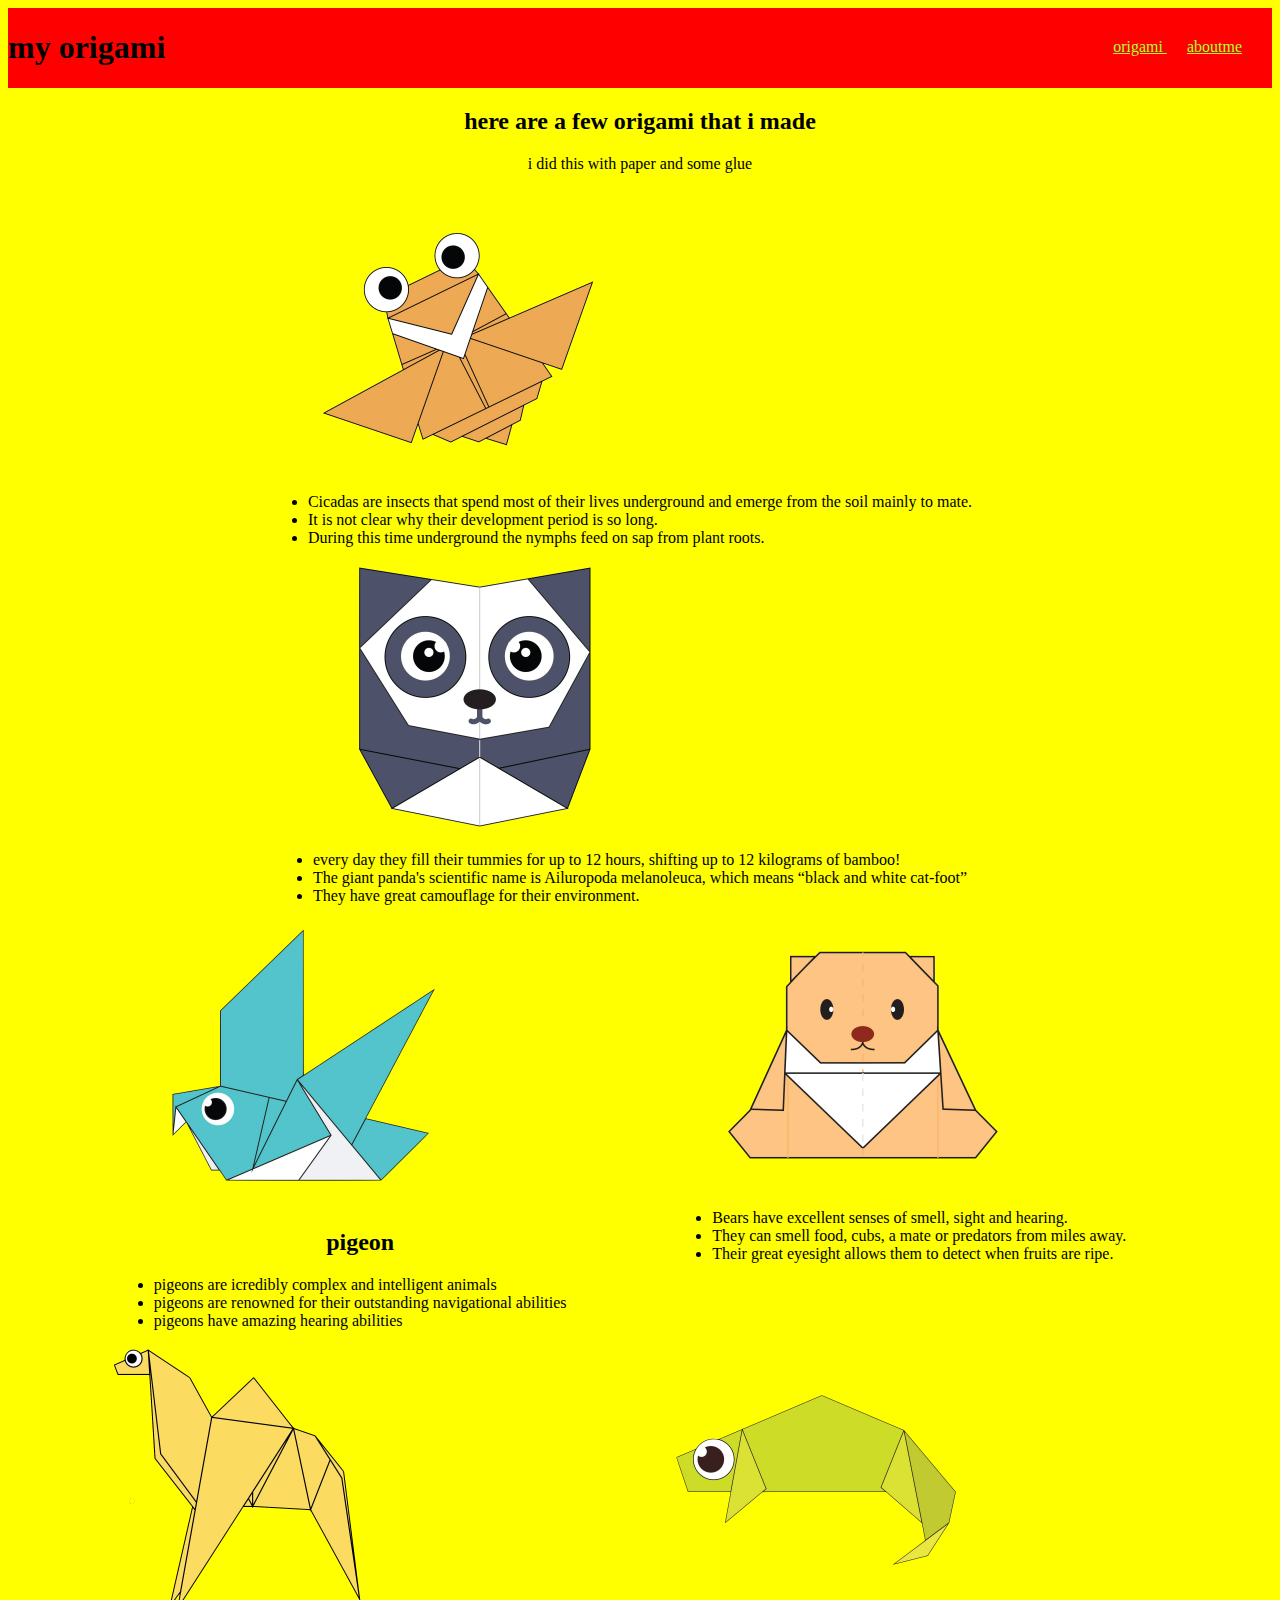
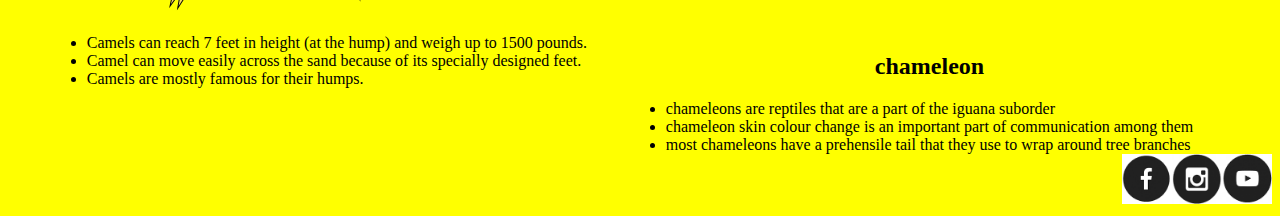
<file: index.html>
<!DOCTYPE html>
<html>
    <body style="background-color:yellow;"></body>
    <head>
        <title> my portofolio </title>
        <link rel="stylesheet" type = "text/css" href = "style.css"/>
    </head>
    <body>
        <div class = "header">
            <h1>my origami</h1>
            <div class = "menu">
            <a href = "index.html"> origami </a>
            <a href = "aboutme.html"> aboutme</a>
        </div>
        </div>
        
        <h2>here are a few origami that i made</h2>
        <p>i did this with paper and some glue</p>
        <div class = "grid">

       

       <div class = "item">
        <a href = "http://origami.me/camel/">
            <img src = "images\camel.png"width = 300, height = 300/>
        </a>
        <p>camel</p>
        <u1>
            <li>Camels can reach 7 feet in height (at the hump) and weigh up to 1500 pounds.</li>
            <li>Camel can move easily across the sand because of its specially designed feet.</li>
            <li> Camels are mostly famous for their humps.</li>
        </u1>
    </div>
    <div class = "item">
        <a href = "http://origami.me/chameleon/">
            <img src = "images\chameleon.png"width = 300, height = 300/>
        </a>
        <h2>chameleon</h2>
        <u1>
            <li>chameleons are reptiles that are a part of the iguana suborder</li>
            <li>chameleon skin colour change is an important part of communication
                 among them</l1>
            <li>most chameleons have a prehensile tail that they use to wrap around
                 tree branches</li>
        </u1> 
        
    </div>
    <div class = "item">
        <a href = "http://origami.me/pigeon/">
            <img src = "images\pigeon.png"width = 300, height = 300/>
        </a>
        <h2>pigeon</h2>
        <u1>
            <li>pigeons are icredibly complex and intelligent animals </li>
            <li>pigeons are renowned for their outstanding navigational
                 abilities</li>
            <li>pigeons have amazing hearing abilities</li>
        </u1>
    </div>
    <div class = "item">

        <a href = "http://origami.me/teddy-bear/">
            <img src = "images\teddy.png"width = 300, height = 300/>
        </a>
        <p>teddy bear</p>
        <u1>
            <li>Bears have excellent senses of smell, sight and hearing.</li>
            <li>They can smell food, cubs, a mate or predators from miles away.</l1>
            <li>Their great eyesight allows them to detect when fruits are ripe. </li>
        </u1>
    </div>
    <div class = "item">
        <a href = "http://origami.me/panda/">
            <img src = "images\panda.png"width = 300, height = 300/>
        </a>
        <p>panda</p>
        <u1>
            <li>every day they fill their tummies for up to 12 hours, shifting up to 12 kilograms of bamboo! </li>
            <li>The giant panda's scientific name is Ailuropoda melanoleuca, which means “black and white cat-foot”</l1>
            <li>They have great camouflage for their environment.</li>
        </u1>
    </div>
    <div class = "item">
        <a href = "http://origami.me/flying-cicada/">
            <img src = "images\cicada.png"width = 300, height = 300/>
        </a>
        <p>flying-cicada</p>
        <u1>
            <li>Cicadas are insects that spend most of their lives underground and emerge from the soil mainly to mate.</li>
            <li>It is not clear why their development period is so long.</l1>
            <li>During this time underground the nymphs feed on sap from plant roots.</li>
        </u1>
    </div>
    </div>  
    <div class = "footer">
        <a href = "#"><img src="Icons/fb.png" width=50 height=50 /></a>
        <a href = "#"><img src="Icons/insta.png" width=50 height=50 /></a>
        <a href = "#"><img src="Icons/youtube.png" width=50 height=50 /></a>
    </div>
    </body>
</html>
</file>
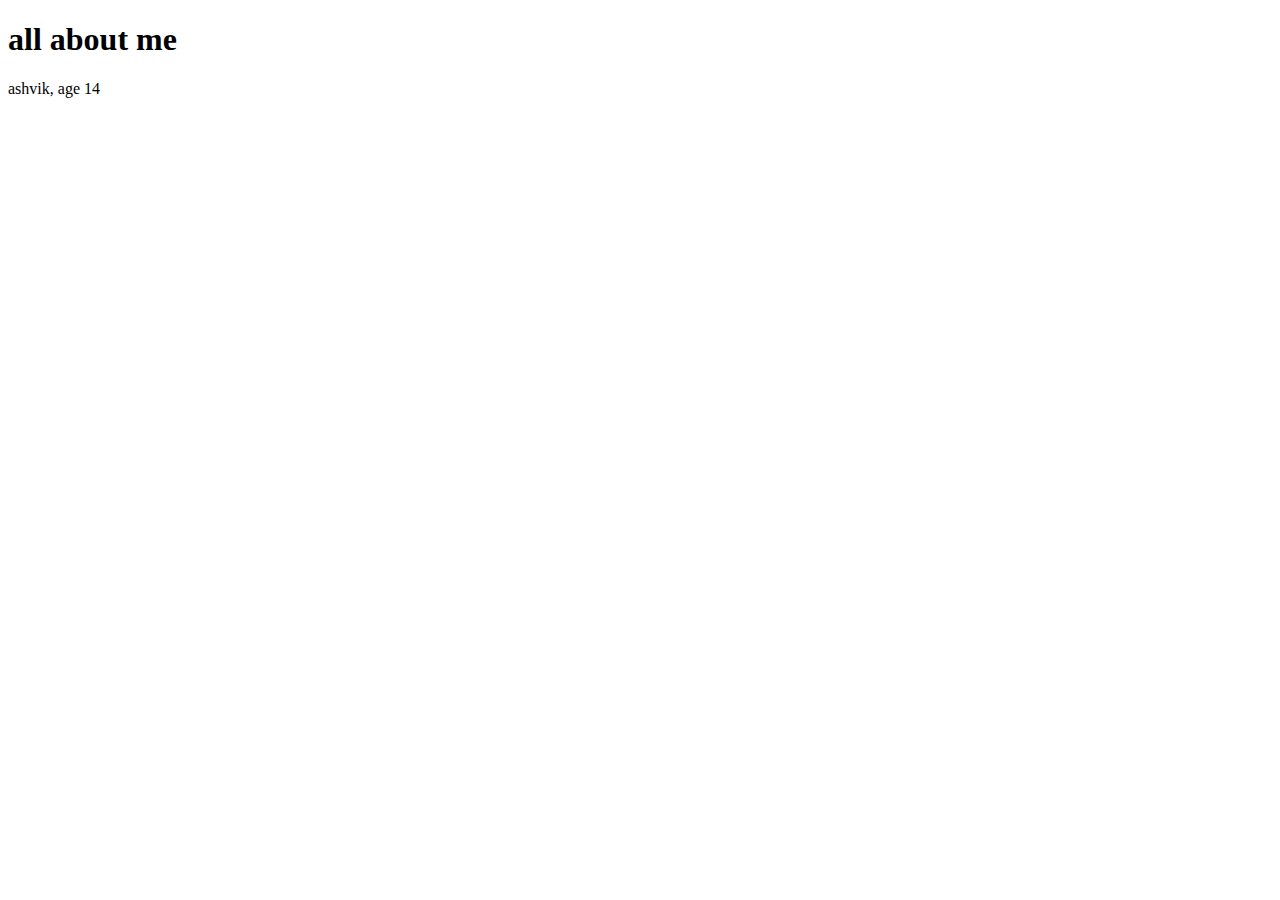
<file: aboutme.html>
<!DOCTYPE html>
<html>
    <head>
        <title> my portofolio</title>
    </head>
    <body>
        <h1>all about me</h1>
        <p>
            ashvik, age 14
        </p>
    </body>
</html>
</file>
<file: style.css>
h1{
    columns: #0400ff;
}

.header{
    background-color :  #FF0000;
    display:flex;
    justify-content:space-between ;
}
.grid {
    display:flex;
    flex-wrap: wrap-reverse;
    justify-content: space-evenly;
}
.footer{
    display:flex;
    justify-content: flex-end;

}
p,h2{
    text-align: center;
}
.item{
    position:relative;
}
a:link{
    color:greenyellow;
}
a:visited{
    color:ghostwhite;
}
.menu{
    margin: 30px;
}
.menu a{
    margin-left: 20px;
}
.item p{
    position:absolute;
    top:50%;
    left:50%;
    transform: translate(-50%, -50%);
    opacity:0;

}
.item:hover p{
    opacity:1;
}
.item:hover img{
    opacity:0.33;
}
</file>
